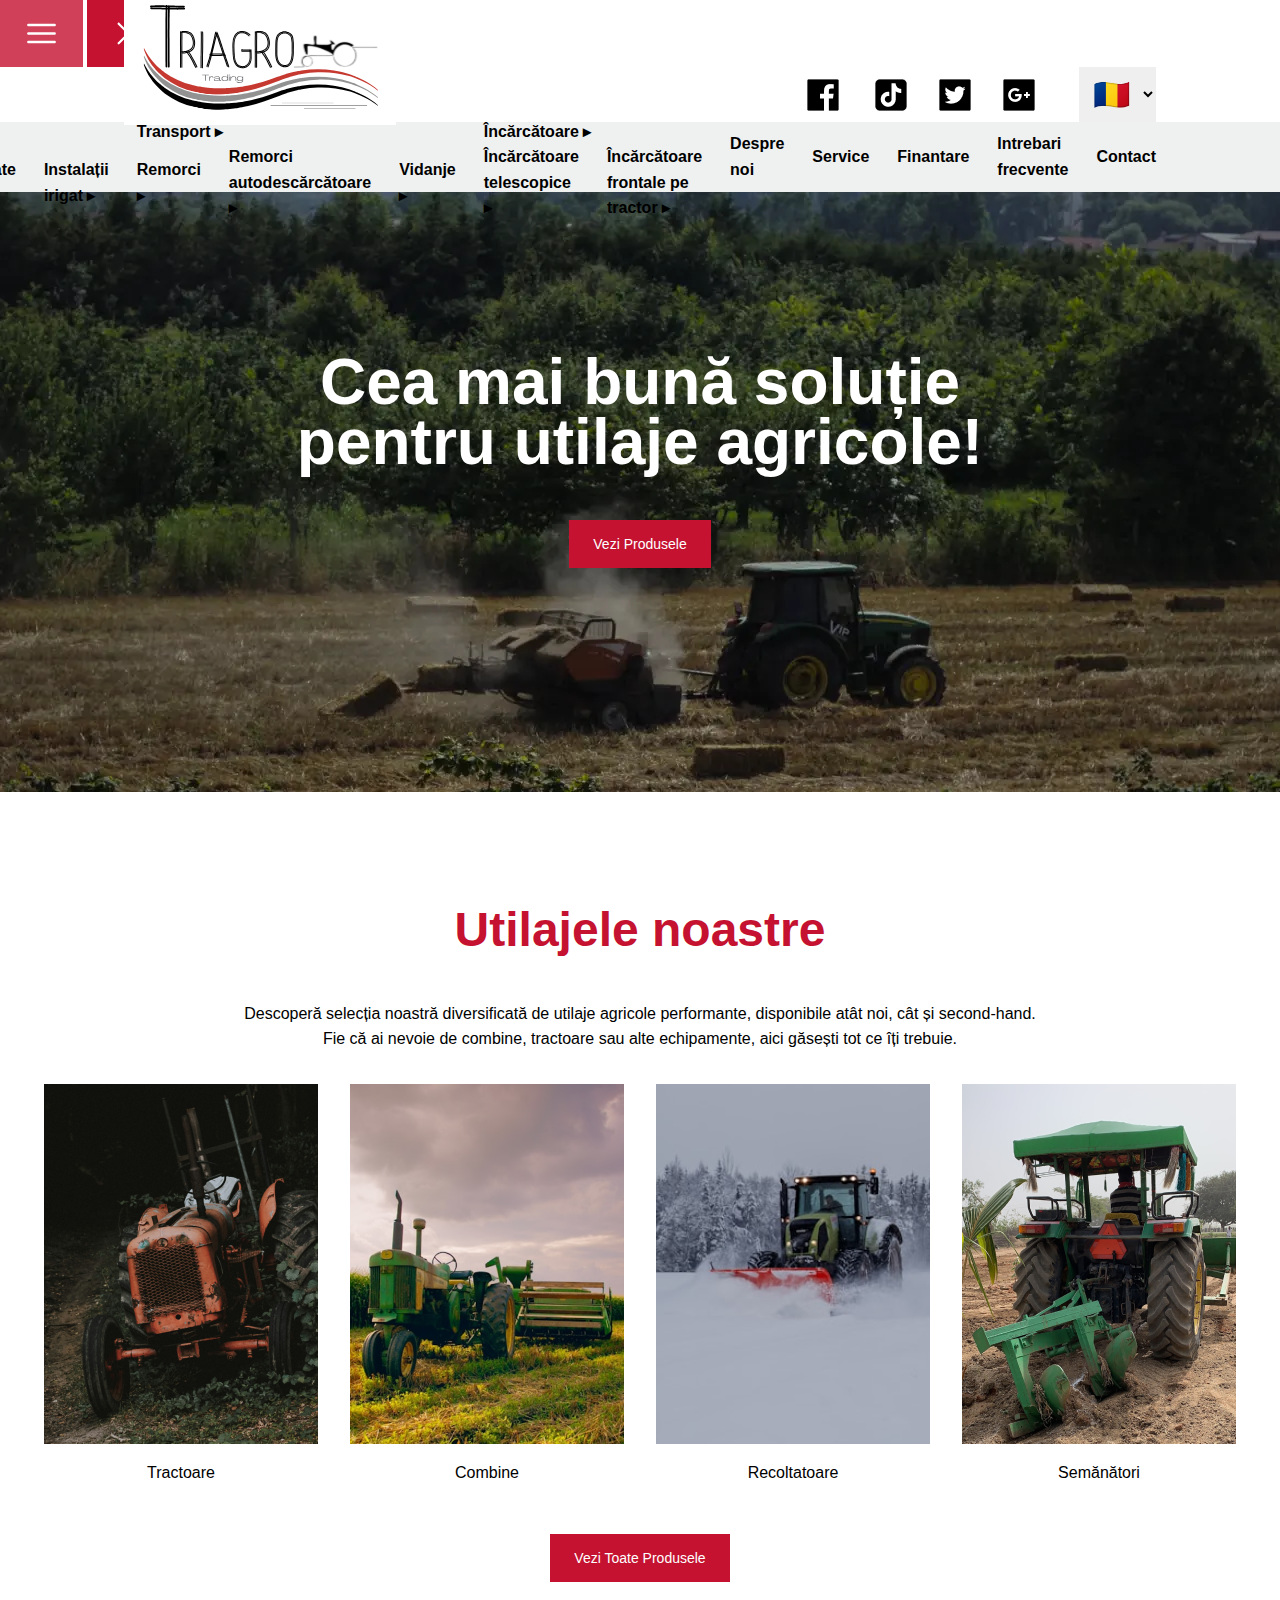
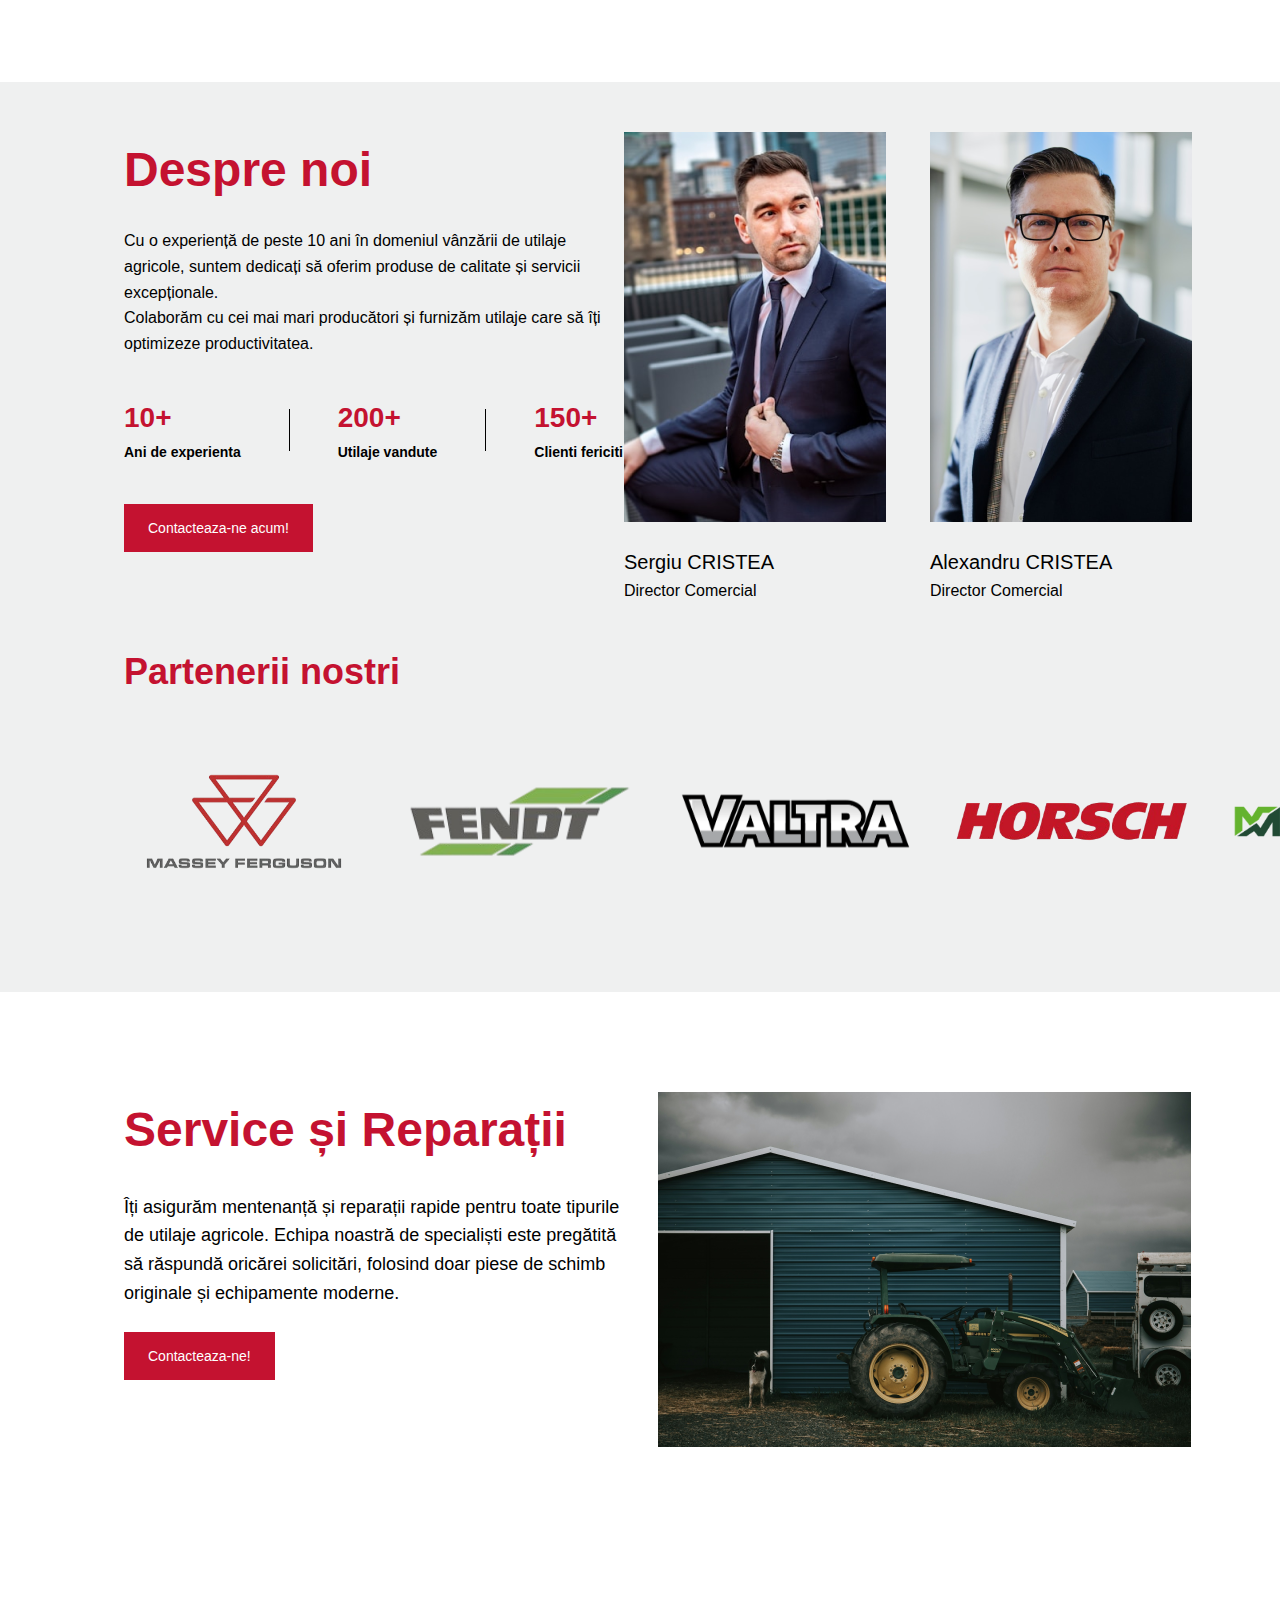
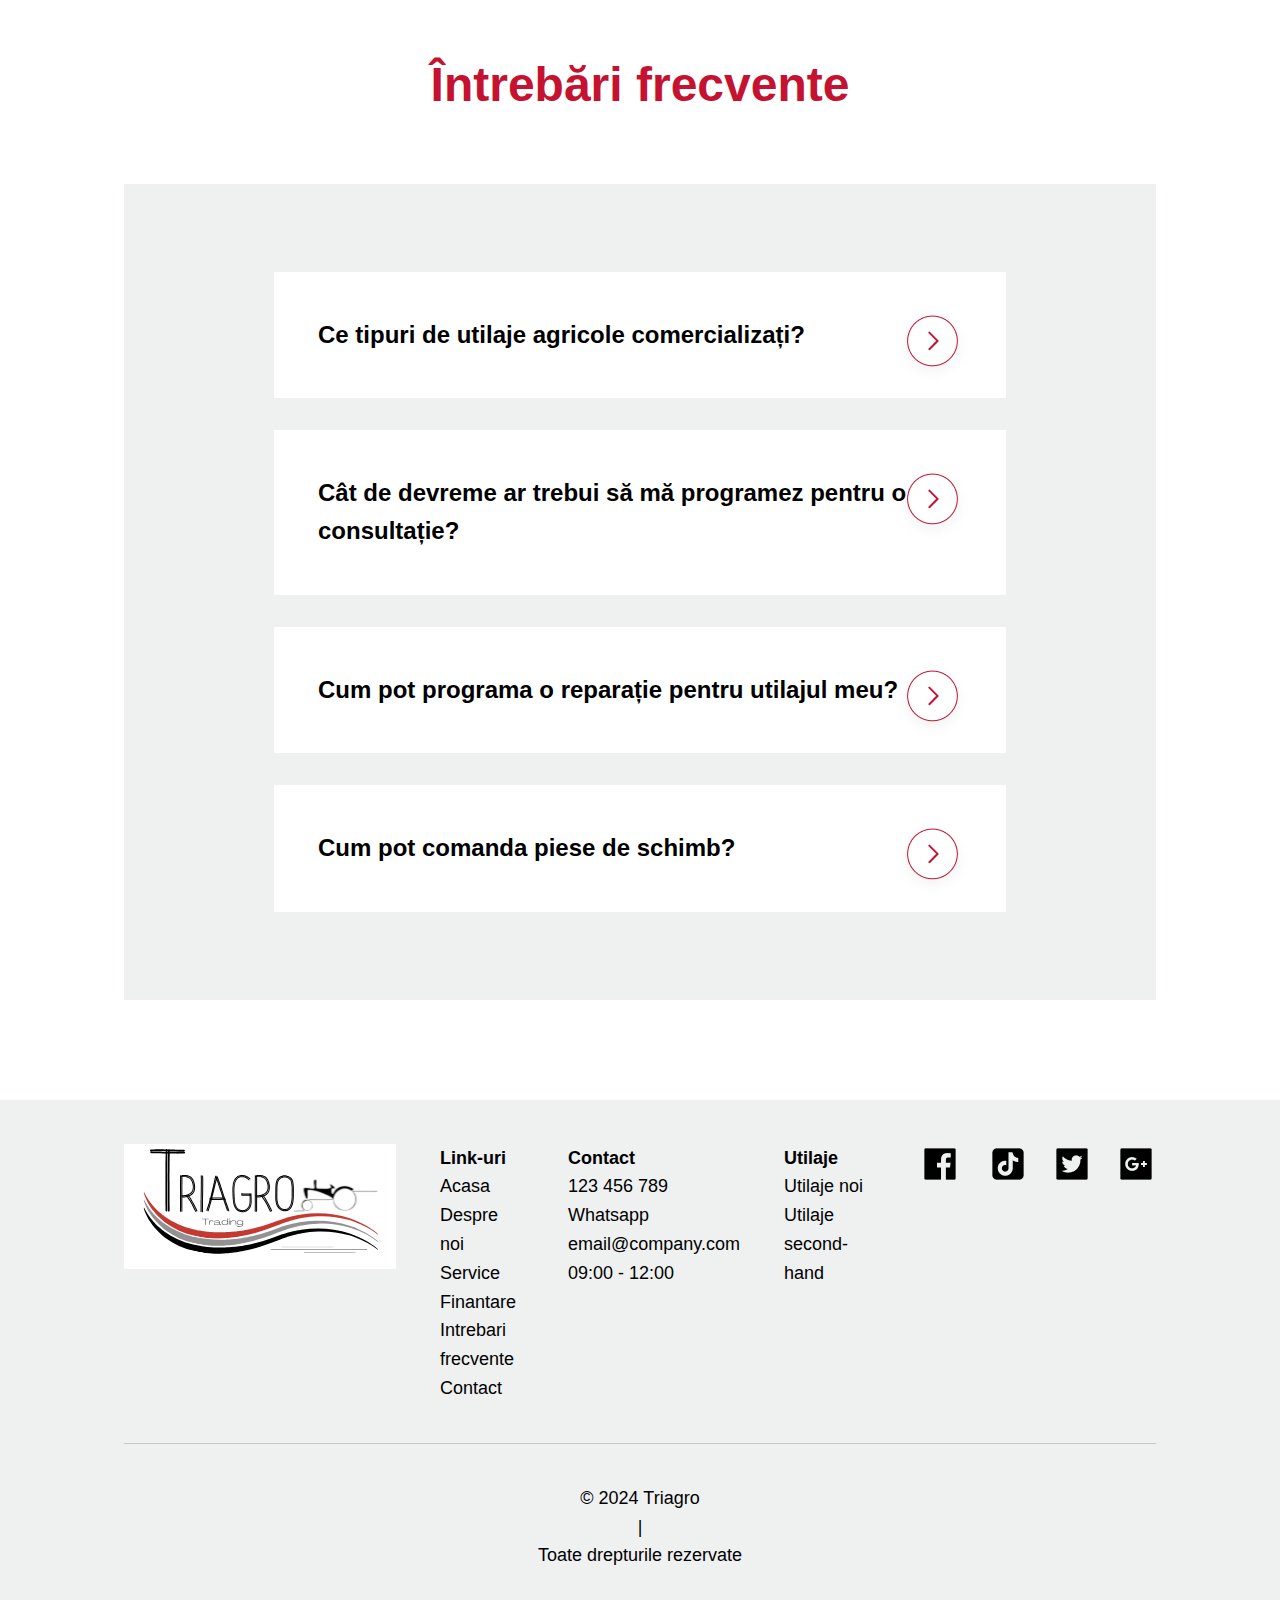
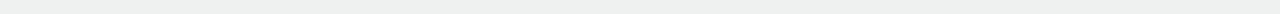
<file: index.html>
<!DOCTYPE html>
<html lang="en">
  <head>
    <meta charset="UTF-8" />
    <meta name="viewport" content="width=device-width, initial-scale=1.0" />
    <meta http-equiv="X-UA-Compatible" content="IE=edge" />
    <meta
      name="description"
      content="Descoperă tractoare, combine și unelte agricole noi și second hand de la TRAIGRO. Oferim soluții complete pentru agricultura ta, inclusiv servicii de service, piese de schimb și întreținere profesionistă. Alege calitate și expertiză!"
    />
    <meta
      name="keywords"
      content="tractoare, combine, unelte agricole, second hand, vânzare tractoare, piese, service tractoare, echipamente agricole, utilaje agricole, tractoare de vânzare, tractoare OLX, combine de recoltat, accesorii agricole, întreținere echipamente, vânzare piese tractor, utilaje second hand, oferte tractoare, tractoare noi"
    />
    <meta name="author" content="TRIAGRO" />
    <meta
      property="og:title"
      content="TRIAGRO - Vânzare Tractoare și Utilaje Agricole"
    />
    <meta
      property="og:description"
      content="Explorează tractoare, combine și unelte agricole noi și second hand. Servicii complete de service și piese de schimb."
    />
    <meta
      property="og:image"
      content="https://www.triagro.ro/images/og-image.jpg"
    />
    <meta property="og:url" content="https://www.triagro.ro" />
    <meta property="og:type" content="website" />

    <link rel="icon" type="image/svg+xml" href="/favicon.svg" />
    <link rel="icon" type="image/png" href="/favicon.png" />

    <link rel="stylesheet" href="css/reset.css" />
    <link rel="stylesheet" href="css/styles.css" />
    <link rel="manifest" href="/site.webmanifest" />

    <title>TRIAGRO - Tractoare și Unelte Agricole de Calitate</title>
  </head>
  <body>
    <!-- Header section -->
    <header>
      <div class="header-logo">
        <a href="#">
          <img
            src="./images/icons/logo.svg"
            alt="Triagro logo"
            id="logo-header"
            class="nav-logo-container"
          />
        </a>
      </div>
      <div class="hamburger-menu">
        <button class="hamburger-menu-icon" id="burger">
          <img
            id="icon-hamburger"
            src="/images/icons/burger.svg"
            alt="Hamburger Menu"
          />
        </button>
        <button class="close-menu-icon" id="burger">
          <img id="icon-close" src="/images/icons/ph_x.svg" alt="Close Menu" />
        </button>
      </div>
      <div class="header-top">
        <div class="icons-container">
          <a href="https://facebook.com/" target="_blank">
            <img src="./images/icons/facebook.webp" alt="facebook" />
          </a>
          <a href="https://www.tiktok.com/" target="_blank">
            <img src="./images/icons/tiktok.webp" alt="tik-tok" />
          </a>
          <a href="https://x.com/" target="_blank">
            <img src="./images/icons/twitter.webp" alt="twitter" />
          </a>
          <a href="https://google.com/" target="_blank">
            <img src="./images/icons/google.webp" alt="google" />
          </a>
        </div>

        <div class="language-container">
          <label for="language">Choose a language</label>
          <select
            name="language"
            id="language"
            aria-label="label for the select"
          >
            <option value="RO">🇷🇴</option>
            <option value="DE">🇩🇪</option>
            <option value="UK">🇬🇧</option>
          </select>
        </div>
      </div>
      <div class="header-bot">
        <nav class="navbar">
          <ul
            aria-label="Meniul principal de navigare"
            class="nav__links__list"
          >
            <li><a href="#acasa" aria-label="Sectiune acasa">Acasa</a></li>
            <li id="utilaje-li">
              <a href="#utilaje" aria-label="Sectiune utilaje" id="utilaje-link"
                >Utilaje ▾</a
              >
              <ul>
                <li>
                  <a href="#tractoareMF"
                    >Tractoare premium second-hand Massey Ferguson
                    <span class="arrow"></span>
                  </a>
                  <ul>
                    <li>
                      <a href="#MF8700S"
                        >MF 8700S <span class="arrow"></span
                      ></a>
                      <ul>
                        <li>
                          <a href="product.html?productId=P00000">MF 8727S</a>
                        </li>
                        <li>
                          <a href="product.html?productId=P00001">MF 8730S</a>
                        </li>
                        <li>
                          <a href="product.html?productId=P00002">MF 8735S</a>
                        </li>
                        <li>
                          <a href="product.html?productId=P00003">MF 8740S</a>
                        </li>
                      </ul>
                    </li>
                    <li>
                      <a href="#MF8S">MF 8S <span class="arrow"></span></a>
                      <ul>
                        <li>
                          <a href="product.html?productId=P00004"
                            >MF 8S.205 DYNA-7</a
                          >
                        </li>
                        <li>
                          <a href="product.html?productId=P00005"
                            >MF 8S.205 DYNA-VT</a
                          >
                        </li>
                        <li>
                          <a href="product.html?productId=P00006">MF 8S.225</a>
                        </li>
                        <li>
                          <a href="product.html?productId=P00007"
                            >MF 8S.265 DYNA-7</a
                          >
                        </li>

                        <li>
                          <a href="product.html?productId=P00008"
                            >MF 8S.265 DYNA-VT</a
                          >
                        </li>

                        <li>
                          <a href="product.html?productId=P00009">MF 8S.285</a>
                        </li>

                        <li>
                          <a href="product.html?productId=P00010">MF 8S.305</a>
                        </li>
                      </ul>
                    </li>
                    <li>
                      <a href="#MF7S">MF 7S <span class="arrow"></span></a>
                      <ul>
                        <li>
                          <a href="product.html?productId=P00012">MF 7S.165 </a>
                        </li>
                        <li>
                          <a href="product.html?productId=P00013">MF 7S.180 </a>
                        </li>
                        <li>
                          <a href="product.html?productId=P00014">MF 7S.190 </a>
                        </li>
                        <li>
                          <a href="product.html?productId=P00015">MF 7S.210 </a>
                        </li>
                      </ul>
                    </li>
                    <li>
                      <a href="#MF6S">MF 6S <span class="arrow"></span></a>
                      <ul>
                        <li>
                          <a href="product.html?productId=P00016">MF 6S.135 </a>
                        </li>
                        <li>
                          <a href="product.html?productId=P00017">MF 6S.145 </a>
                        </li>
                        <li>
                          <a href="product.html?productId=P00018">MF 6S.155 </a>
                        </li>
                        <li>
                          <a href="product.html?productId=P00019"
                            >MF 6S.165 DYNA-6
                          </a>
                        </li>

                        <li>
                          <a href="product.html?productId=P00020"
                            >MF 6S.165 DYNA-VT
                          </a>
                        </li>
                        <li>
                          <a href="product.html?productId=P00021"
                            >MF 6S.180 DYNA-6
                          </a>
                        </li>
                        <li>
                          <a href="product.html?productId=P00022"
                            >MF 6S.180 DYNA-VT
                          </a>
                        </li>
                      </ul>
                    </li>
                    <li>
                      <a href="#MF5S">MF 5S <span class="arrow"></span></a>
                      <ul>
                        <li>
                          <a href="product.html?productId=P00023">MF 5S.105 </a>
                        </li>
                        <li>
                          <a href="product.html?productId=P00024">MF 5S.115 </a>
                        </li>
                        <li>
                          <a href="product.html?productId=P00025">MF 5S.125 </a>
                        </li>
                        <li>
                          <a href="product.html?productId=P00026">MF 5S.135 </a>
                        </li>
                      </ul>
                    </li>
                    <li>
                      <a href="#MF5700M"
                        >MF 5700M <span class="arrow"></span
                      ></a>
                      <ul>
                        <li>
                          <a href="product.html?productId=P00027">MF 5710M </a>
                        </li>
                        <li>
                          <a href="product.html?productId=P00028">MF 5711M </a>
                        </li>
                        <li>
                          <a href="product.html?productId=P00029">MF 5713M </a>
                        </li>
                      </ul>
                    </li>
                  </ul>
                </li>
                <li>
                  <a href="#combineMF"
                    >Combine premium second-hand Massey Ferguson
                    <span class="arrow"></span>
                  </a>
                  <ul>
                    <li>
                      <a href="#MFACTIVA"
                        >MF ACTIVA <span class="arrow"></span
                      ></a>
                      <ul>
                        <li>
                          <a href="product.html?productId=P00030">MF 7342 </a>
                        </li>
                        <li>
                          <a href="product.html?productId=P00031">MF 7343 </a>
                        </li>
                        <li>
                          <a href="product.html?productId=P00032">MF 7344 </a>
                        </li>
                      </ul>
                    </li>
                    <li>
                      <a href="#MFBETA">MF BETA <span class="arrow"></span></a>
                      <ul>
                        <li>
                          <a href="product.html?productId=P00033"
                            >MF 7360 AL4
                          </a>
                        </li>
                      </ul>

                      <!-- TO CONTINUE HERE -->
                    </li>
                  </ul>
                </li>

                <li>
                  <a href="#hedere"
                    >Hedere de recoltat
                    <span class="arrow"></span>
                  </a>
                  <ul>
                    <li>
                      <a href="#hederepaioase"
                        >Hedere păioase MF <span class="arrow"></span
                      ></a>
                      <!-- Add UL here -->
                    </li>
                    <li>
                      <a href="#hedereporumb"
                        >Hedere porumb Ziegler <span class="arrow"></span
                      ></a>
                      <ul>
                        <li>
                          <a href="">6 RANDURI</a>
                        </li>
                        <li>
                          <a href="">8 RANDURI</a>
                        </li>
                        <li>
                          <a href="">12 RANDURI</a>
                        </li>
                      </ul>
                    </li>
                  </ul>
                </li>

                <li>
                  <a href="#hedere"
                    >Utilaje zootehnie
                    <span class="arrow"></span>
                  </a>
                  <ul>
                    <li>
                      <a href="#hederepaioase"
                        >Prese de baloți rotunzi <span class="arrow"></span
                      ></a>
                      <!-- Add UL here -->
                    </li>
                    <li>
                      <a href="#hedereporumb"
                        >Prese de baloți paralelipipedice
                        <span class="arrow"></span
                      ></a>
                      <!-- Add UL here -->
                    </li>

                    <li>
                      <a href="#hedereporumb"
                        >Greble de adunat <span class="arrow"></span
                      ></a>
                      <!-- Add UL here -->
                    </li>

                    <li>
                      <a href="#hedereporumb"
                        >Remorci furajare <span class="arrow"></span
                      ></a>
                      <!-- Add UL here -->
                    </li>
                  </ul>
                </li>

                <li>
                  <a href="#hedere"
                    >Utilaje prelucrare sol
                    <span class="arrow"></span>
                  </a>
                  <ul>
                    <li>
                      <a href="#hederepaioase"
                        >Pluguri <span class="arrow"></span
                      ></a>
                      <!-- Add UL here -->
                    </li>
                    <li>
                      <a href="#hedereporumb"
                        >Discuri <span class="arrow"></span
                      ></a>
                      <!-- Add UL here -->
                    </li>

                    <li>
                      <a href="#hedereporumb"
                        >Combinatoare/cultivatoare <span class="arrow"></span
                      ></a>
                      <!-- Add UL here -->
                    </li>

                    <li>
                      <a href="#hedereporumb"
                        >Scarificatoare <span class="arrow"></span
                      ></a>
                      <!-- Add UL here -->
                    </li>
                  </ul>
                </li>

                <li>
                  <a href="#hedere"
                    >Semănători
                    <span class="arrow"></span>
                  </a>
                  <ul>
                    <li>
                      <a href="#hederepaioase"
                        >Semănători păioase <span class="arrow"></span
                      ></a>
                      <!-- Add UL here -->
                    </li>
                    <li>
                      <a href="#hedereporumb"
                        >Semănători prășitoare <span class="arrow"></span
                      ></a>
                      <!-- Add UL here -->
                    </li>
                  </ul>
                </li>

                <li>
                  <a href="#hedere"
                    >Protecția plantelor
                    <span class="arrow"></span>
                  </a>
                  <ul>
                    <li>
                      <a href="#hederepaioase"
                        >Distribuitoare îngrășăminte <span class="arrow"></span
                      ></a>
                      <!-- Add UL here -->
                    </li>
                    <li>
                      <a href="#hedereporumb"
                        >Mașini de erbicidat <span class="arrow"></span
                      ></a>
                      <!-- Add UL here -->
                    </li>

                    <li>
                      <a href="#hedereporumb"
                        >Autopropulsate de erbicidat <span class="arrow"></span
                      ></a>
                      <!-- Add UL here -->
                    </li>

                    <li>
                      <a href="#hedereporumb"
                        >Instalații irigat <span class="arrow"></span
                      ></a>
                      <!-- Add UL here -->
                    </li>
                  </ul>
                </li>

                <li>
                  <a href="#hedere"
                    >Transport
                    <span class="arrow"></span>
                  </a>
                  <ul>
                    <li>
                      <a href="#hederepaioase"
                        >Remorci <span class="arrow"></span
                      ></a>
                      <!-- Add UL here -->
                    </li>
                    <li>
                      <a href="#hedereporumb"
                        >Remorci autodescărcătoare <span class="arrow"></span
                      ></a>
                      <!-- Add UL here -->
                    </li>

                    <li>
                      <a href="#hedereporumb"
                        >Vidanje <span class="arrow"></span
                      ></a>
                      <!-- Add UL here -->
                    </li>
                  </ul>
                </li>

                <li>
                  <a href="#hedere"
                    >Încărcătoare
                    <span class="arrow"></span>
                  </a>
                  <ul>
                    <li>
                      <a href="#hederepaioase"
                        >Încărcătoare telescopice <span class="arrow"></span
                      ></a>
                      <!-- Add UL here -->
                    </li>
                    <li>
                      <a href="#hedereporumb"
                        >Încărcătoare frontale pe tractor
                        <span class="arrow"></span
                      ></a>
                      <!-- Add UL here -->
                    </li>
                  </ul>
                </li>
              </ul>
            </li>
            <li>
              <a href="#despre" aria-label="Sectiune despre noi">Despre noi</a>
            </li>
            <li>
              <a href="#service" aria-label="Sectiune service">Service</a>
            </li>
            <li>
              <a href="#finantare" aria-label="Sectiune finantare">Finantare</a>
            </li>
            <li>
              <a href="#intrebari" aria-label="Sectiune intrebari frecvente"
                >Intrebari frecvente</a
              >
            </li>
            <li>
              <a href="#contact" aria-label="Sectiune contact">Contact</a>
            </li>
          </ul>
        </nav>
      </div>
    </header>

    <main id="main" aria-labelledby="main-title">
      <section id="acasa" role="region" aria-labelledby="acasa-title">
        <h1 id="main-title">Cea mai bună soluție pentru utilaje agricole!</h1>
        <button onclick="location.href='products.html'" type="button">
          Vezi Produsele
        </button>
      </section>

      <section id="utilaje" role="region" aria-labelledby="utilaje-title">
        <h2 id="utilaje-title">Utilajele noastre</h2>
        <div id="utilaje-p">
          <p>
            Descoperă selecția noastră diversificată de utilaje agricole
            performante, disponibile atât noi, cât și second-hand.
          </p>
          <p>
            Fie că ai nevoie de combine, tractoare sau alte echipamente, aici
            găsești tot ce îți trebuie.
          </p>
        </div>

        <div class="utilaje-toate">
          <div class="utilaj">
            <img src="/images/tractoare.png" alt="" />
            <p>Tractoare</p>
          </div>
          <div class="utilaj">
            <img src="/images/combine.png" alt="" />
            <p>Combine</p>
          </div>
          <div class="utilaj">
            <img src="/images/rec.png" alt="" />
            <p>Recoltatoare</p>
          </div>
          <div class="utilaj">
            <img src="/images/semanatori.png" alt="" />
            <p>Semănători</p>
          </div>
        </div>
        <button onclick="location.href='products.html'" type="button">
          Vezi Toate Produsele
        </button>
      </section>

      <section id="despre" role="region" aria-labelledby="despre-title">
        <div class="despre-top">
          <div class="despre-left">
            <h2 id="despre-title">Despre noi</h2>
            <div class="despre-text">
              <p>
                Cu o experiență de peste 10 ani în domeniul vânzării de utilaje
                agricole, suntem dedicați să oferim produse de calitate și
                servicii excepționale.
              </p>
              <p>
                Colaborăm cu cei mai mari producători și furnizăm utilaje care
                să îți optimizeze productivitatea.
              </p>
            </div>

            <div class="despre-stats">
              <div class="despre-stat">
                <p class="despre-nr">10+</p>
                <p class="despre-stat-text">Ani de experienta</p>
              </div>
              <div class="despre-stats-line"></div>
              <div class="despre-stat">
                <p class="despre-nr">200+</p>
                <p class="despre-stat-text">Utilaje vandute</p>
              </div>
              <div class="despre-stats-line"></div>
              <div class="despre-stat">
                <p class="despre-nr">150+</p>
                <p class="despre-stat-text">Clienti fericiti</p>
              </div>
            </div>
            <button onclick="window.open('tel:900300400');">
              Contacteaza-ne acum!
            </button>
          </div>
          <div class="despre-right">
            <div class="despre-person">
              <img src="/images/despre1.png" alt="" />
              <div class="despre-person-all">
                <p class="despre-nume">Sergiu CRISTEA</p>
                <p class="despre-position">Director Comercial</p>
              </div>
            </div>
            <div class="despre-person">
              <img src="/images/despre2.png" alt="" />
              <div class="despre-person-all">
                <p class="despre-nume">Alexandru CRISTEA</p>
                <p class="despre-position">Director Comercial</p>
              </div>
            </div>
          </div>
        </div>
        <section id="parteneri" role="region" aria-labelledby="parteneri-title">
          <h2 id="parteneri-title">Partenerii nostri</h2>
          <div class="scroller" data-speed="fast">
            <ul class="tag-list scroller__inner">
              <li><img src="/images/MF.png" alt="" /></li>
              <li><img src="/images/par2.png" alt="" /></li>
              <li><img src="/images/par3.png" alt="" /></li>
              <li><img src="/images/par4.png" alt="" /></li>
              <li><img src="/images/par5.png" alt="" /></li>
            </ul>
          </div>
        </section>
      </section>

      <section id="service" role="region" aria-labelledby="service-title">
        <div class="service-left">
          <h2 id="contact-title">Service și Reparații</h2>
          <p>
            Îți asigurăm mentenanță și reparații rapide pentru toate tipurile de
            utilaje agricole. Echipa noastră de specialiști este pregătită să
            răspundă oricărei solicitări, folosind doar piese de schimb
            originale și echipamente moderne.
          </p>
          <button onclick="window.open('tel:900300400');">
            Contacteaza-ne!
          </button>
        </div>
        <img src="/images/serv.png" alt="" />
      </section>

      <section id="intrebari">
        <h2>Întrebări frecvente</h2>
        <div class="intrebari__cards">
          <div class="intrebari__card">
            <img
              src="./images/arrow-right-q.png"
              alt=""
              class="arrow-right-q"
            />
            <img
              src="./images/arrow-down-q.png"
              alt=""
              class="arrow-down-q invisible"
            />

            <h3>Ce tipuri de utilaje agricole comercializați?</h3>
            <p class="invisible intrebari-answer">
              Tarifele pentru diferitele servicii variază. Pentru a obține
              informații exacte și actualizate despre tarifele fiecărui serviciu
              în parte, vă recomandăm să contactați direct biroul nostru
              telefonic sau să programați o consultație. Echipa noastră va fi
              bucuroasă să vă ofere toate detaliile necesare.
            </p>
          </div>
          <div class="intrebari__card">
            <img
              src="./images/arrow-right-q.png"
              alt=""
              class="arrow-right-q"
            />
            <img
              src="./images/arrow-down-q.png"
              alt=""
              class="arrow-down-q invisible"
            />

            <h3>
              Cât de devreme ar trebui să mă programez pentru o consultație?
            </h3>
            <p class="invisible intrebari-answer">
              Cât de devreme ar trebui să vă programați pentru o consultație
              depinde de disponibilitatea noastră și de tipul serviciului
              solicitat. În general, este recomandat să vă programați cât mai
              devreme posibil pentru a vă asigura că obțineți un interval
              convenabil.
            </p>
          </div>
          <div class="intrebari__card">
            <img
              src="./images/arrow-right-q.png"
              alt=""
              class="arrow-right-q"
            />
            <img
              src="./images/arrow-down-q.png"
              alt=""
              class="arrow-down-q invisible"
            />

            <h3>Cum pot programa o reparație pentru utilajul meu?</h3>
            <p class="invisible intrebari-answer">
              Tarifele pentru diferitele servicii variază. Pentru a obține
              informații exacte și actualizate despre tarifele fiecărui serviciu
              în parte, vă recomandăm să contactați direct biroul nostru
              telefonic sau să programați o consultație. Echipa noastră va fi
              bucuroasă să vă ofere toate detaliile necesare.
            </p>
          </div>
          <div class="intrebari__card">
            <img
              src="./images/arrow-right-q.png"
              alt=""
              class="arrow-right-q"
            />
            <img
              src="./images/arrow-down-q.png"
              alt=""
              class="arrow-down-q invisible"
            />

            <h3>Cum pot comanda piese de schimb?</h3>
            <p class="invisible intrebari-answer">
              Tarifele pentru diferitele servicii variază. Pentru a obține
              informații exacte și actualizate despre tarifele fiecărui serviciu
              în parte, vă recomandăm să contactați direct biroul nostru
              telefonic sau să programați o consultație. Echipa noastră va fi
              bucuroasă să vă ofere toate detaliile necesare.
            </p>
          </div>
        </div>
      </section>
    </main>

    <footer>
      <div class="footer-container">
        <img src="/images/icons/logo.svg" alt="" />
        <div class="footer-links">
          <p>Link-uri</p>
          <ul>
            <li><a href="#acasa" aria-label="Sectiune acasa">Acasa</a></li>
            <li>
              <a href="#despre" aria-label="Sectiune despre noi">Despre noi</a>
            </li>
            <li>
              <a href="#service" aria-label="Sectiune service">Service</a>
            </li>
            <li>
              <a href="#finantare" aria-label="Sectiune finantare">Finantare</a>
            </li>
            <li>
              <a href="#intrebari" aria-label="Sectiune intrebari frecvente"
                >Intrebari frecvente</a
              >
            </li>
            <li>
              <a href="#contact" aria-label="Sectiune contact">Contact</a>
            </li>
          </ul>
        </div>
        <div class="footer-contact">
          <p>Contact</p>
          <p>123 456 789</p>
          <p>Whatsapp</p>
          <p>email@company.com</p>
          <p>09:00 - 12:00</p>
        </div>
        <div class="footer-utilaje">
          <p>Utilaje</p>
          <ul>
            <li>
              <a href="#utilaje" aria-label="Sectiune utilaje">Utilaje noi</a>
            </li>
            <li>
              <a href="#utilaje" aria-label="Sectiune utilaje"
                >Utilaje second-hand</a
              >
            </li>
          </ul>
        </div>
        <div class="footer-socials">
          <div class="icons-container">
            <a href="https://facebook.com/" target="_blank">
              <img src="./images/icons/facebook.webp" alt="facebook" />
            </a>
            <a href="https://www.tiktok.com/" target="_blank">
              <img src="./images/icons/tiktok.webp" alt="tik-tok" />
            </a>
            <a href="https://x.com/" target="_blank">
              <img src="./images/icons/twitter.webp" alt="twitter" />
            </a>
            <a href="https://google.com/" target="_blank">
              <img src="./images/icons/google.webp" alt="google" />
            </a>
          </div>
        </div>
      </div>
      <div id="footer-copyright">
        <p>&copy; 2024 Triagro</p>
        <p class="footer-line">&nbsp;|&nbsp;</p>
        <p>Toate drepturile rezervate</p>
      </div>
    </footer>

    <script defer src="js/main.js"></script>
  </body>
</html>
</file>
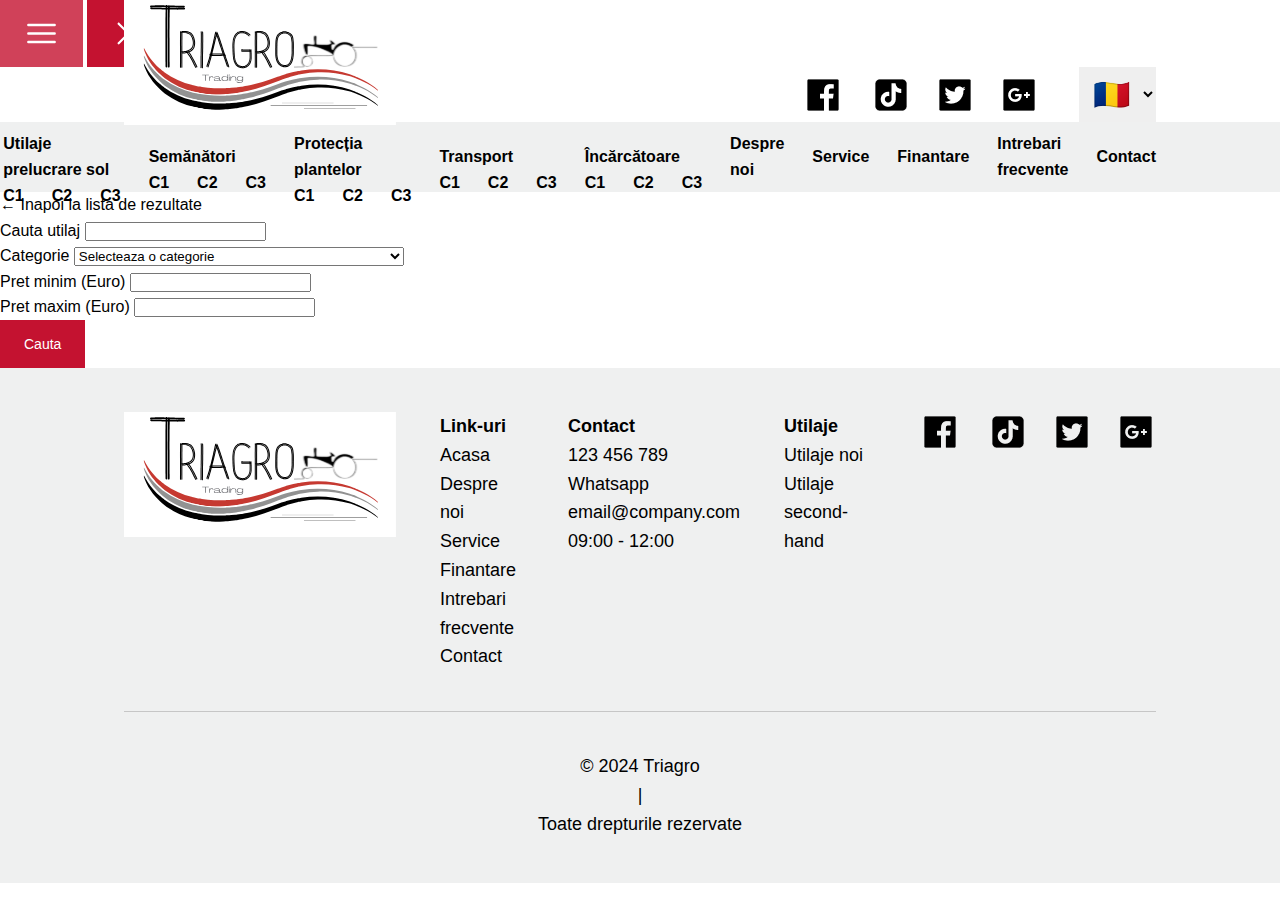
<file: products.html>
<!DOCTYPE html>
<html lang="en">
  <head>
    <meta charset="UTF-8" />
    <meta name="viewport" content="width=device-width, initial-scale=1.0" />
    <meta http-equiv="X-UA-Compatible" content="IE=edge" />

    <!-- SEO Meta Tags -->
    <meta name="description" content="Brief description of your website." />
    <meta name="keywords" content="keywords, related, to, your, content" />
    <meta name="author" content="Your Name" />

    <!-- Open Graph Meta Tags for Social Sharing -->
    <meta property="og:title" content="Your Website Title" />
    <meta
      property="og:description"
      content="Brief description of your website for social media."
    />
    <meta
      property="og:image"
      content="https://www.yourwebsite.com/images/og-image.jpg"
    />
    <!-- Ensure URL to image is absolute -->
    <meta property="og:url" content="https://www.yourwebsite.com" />
    <meta property="og:type" content="website" />
    <!-- Added type for better OG -->

    <!-- Twitter Card Meta Tags -->
    <meta name="twitter:card" content="summary_large_image" />
    <meta name="twitter:title" content="Your Website Title" />
    <meta
      name="twitter:description"
      content="Brief description of your website for Twitter."
    />
    <meta
      name="twitter:image"
      content="https://www.yourwebsite.com/images/twitter-image.jpg"
    />
    <!-- Ensure URL to image is absolute -->

    <!-- Favicon -->
    <!-- Favicon -->
    <link rel="icon" type="image/svg+xml" href="/favicon.svg" />
    <link rel="icon" type="image/png" href="/favicon.png" />

    <!-- Link Swiper's CSS -->
    <link
      rel="stylesheet"
      href="https://cdn.jsdelivr.net/npm/swiper@11/swiper-bundle.min.css"
    />

    <!-- Preload Important Resources (Performance Optimization) -->
    <link rel="preload" href="css/styles.css" as="style" />
    <link rel="preload" href="js/main.js" as="script" />

    <!-- CSS Reset -->
    <link rel="stylesheet" href="css/reset.css" />

    <!-- Main Stylesheet -->
    <link rel="stylesheet" href="css/styles.css" />
    <link rel="apple-touch-icon" sizes="180x180" href="/apple-touch-icon.png" />
    <link rel="icon" type="image/png" sizes="32x32" href="/favicon-32x32.png" />
    <link rel="icon" type="image/png" sizes="16x16" href="/favicon-16x16.png" />
    <link rel="manifest" href="/site.webmanifest" />
    <title>Triagro</title>
  </head>
  <body>
    <!-- Header section -->

    <header>
      <div class="header-logo">
        <a href="index.html">
          <img
            src="./images/icons/logo.svg"
            alt="Triagro logo"
            id="logo-header"
            class="nav-logo-container"
          />
        </a>
      </div>
      <div class="hamburger-menu">
        <button class="hamburger-menu-icon" id="burger">
          <img
            id="icon-hamburger"
            src="/images/icons/burger.svg"
            alt="Hamburger Menu"
          />
        </button>
        <button class="close-menu-icon" id="burger">
          <img id="icon-close" src="/images/icons/ph_x.svg" alt="Close Menu" />
        </button>
      </div>
      <div class="header-top">
        <div class="icons-container">
          <a href="https://facebook.com/" target="_blank">
            <img src="./images/icons/facebook.webp" alt="facebook" />
          </a>
          <a href="https://www.tiktok.com/" target="_blank">
            <img src="./images/icons/tiktok.webp" alt="tik-tok" />
          </a>
          <a href="https://x.com/" target="_blank">
            <img src="./images/icons/twitter.webp" alt="twitter" />
          </a>
          <a href="https://google.com/" target="_blank">
            <img src="./images/icons/google.webp" alt="google" />
          </a>
        </div>

        <div class="language-container">
          <label for="language">Choose a language</label>
          <select
            name="language"
            id="language"
            aria-label="label for the select"
          >
            <option value="RO">🇷🇴</option>
            <option value="DE">🇩🇪</option>
            <option value="UK">🇬🇧</option>
          </select>
        </div>
      </div>
      <div class="header-bot">
        <nav class="nav__links__list">
          <ul
            aria-label="Meniul principal de navigare"
            class="nav__links__list navbar"
          >
            <li><a href="#acasa" aria-label="Sectiune acasa">Acasa</a></li>
            <li>
              <a href="#utilaje" aria-label="Sectiune utilaje">Utilaje</a>

              <ul class="submenu">
                <li>
                  <a href="#tractoareMF"
                    >Tractoare premium second-hand Massey Ferguson</a
                  >
                  <ul class="submenu">
                    <li>
                      <a href="#MF8700S">MF 8700S</a>
                      <ul class="submenu">
                        <li>
                          <a href="product.html?productId=P00001">MF 8730S</a>
                        </li>
                        <li><a href="#MF8735S">MF 8735S</a></li>
                        <li><a href="#MF8740S">MF 8740S</a></li>
                      </ul>
                    </li>
                    <li>
                      <a href="#MF8S">MF 8S</a>
                      <ul class="submenu">
                        <li><a href="#MF8S.205">MF 8S.205</a></li>
                        <li><a href="#MF8S.265">MF 8S.265</a></li>
                        <li><a href="#MF8S.285">MF 8S.285</a></li>
                        <li><a href="#MF8S.305">MF 8S.305</a></li>
                      </ul>
                    </li>
                    <li>
                      <a href="#MF7S">MF 7S</a>
                      <ul class="submenu">
                        <li><a href="#MF7S.155">MF 7S.155</a></li>
                        <li><a href="#MF7S.165">MF 7S.165</a></li>
                        <li><a href="#MF7S.180">MF 7S.180</a></li>
                        <li><a href="#MF7S.190">MF 7S.190</a></li>
                        <li><a href="#MF7S.210">MF 7S.210</a></li>
                      </ul>
                    </li>
                    <li>
                      <a href="#MF6S">MF 6S</a>
                      <ul class="submenu">
                        <li><a href="#MF6S.135">MF 6S.135</a></li>
                        <li><a href="#MF6S.145">MF 6S.145</a></li>
                        <li><a href="#MF6S.155">MF 6S.155</a></li>
                        <li><a href="#MF6S.165">MF 6S.165</a></li>
                        <li><a href="#MF6S.180">MF 6S.180</a></li>
                      </ul>
                    </li>
                    <li>
                      <a href="#MF5S">MF 5S</a>
                      <ul class="submenu">
                        <li><a href="#MF5S.105">MF 5S.105</a></li>
                        <li><a href="#MF5S.115">MF 5S.115</a></li>
                        <li><a href="#MF5S.125">MF 5S.125</a></li>
                        <li><a href="#MF5S.135">MF 5S.135</a></li>
                        <li><a href="#MF5S.145">MF 5S.145</a></li>
                      </ul>
                    </li>
                    <li>
                      <a href="#MF5700M">MF 5700M</a>
                      <ul class="submenu">
                        <li><a href="#MF5709M">MF 5709M</a></li>
                        <li><a href="#MF5710M">MF 5710M</a></li>
                        <li><a href="#MF5711M">MF 5711M</a></li>
                        <li><a href="#MF5712M">MF 5712M</a></li>
                        <li><a href="#MF5713M">MF 5713M</a></li>
                      </ul>
                    </li>
                  </ul>
                </li>
                <li>
                  <a href="#combineMF"
                    >Combine premium second-hand Massey Ferguson</a
                  >
                  <ul class="submenu">
                    <li>
                      <a href="#MFACTIVA">MF ACTIVA</a>
                      <ul class="submenu">
                        <li><a href="#MF7342">MF 7342</a></li>
                        <li><a href="#MF7343">MF 7343</a></li>
                        <li><a href="#MF7344">MF 7344</a></li>
                      </ul>
                    </li>
                    <li>
                      <a href="#MFBETA">MF BETA</a>
                      <ul class="submenu">
                        <li><a href="#MF7360AL4">MF 7360 AL4</a></li>
                        <li><a href="#MF7360PLI">MF 7360 PLI</a></li>
                        <li><a href="#MF7360">MF 7360</a></li>
                      </ul>
                    </li>
                    <li>
                      <a href="#MFBETA">MF BETA</a>
                      <ul class="submenu">
                        <li><a href="#MF7360AL4">MF 7360 AL4</a></li>
                        <li><a href="#MF7360PLI">MF 7360 PLI</a></li>
                        <li><a href="#MF7360">MF 7360</a></li>
                      </ul>
                    </li>
                    <li>
                      <a href="#MFACTIVAS">MF ACTIVA S</a>
                      <ul class="submenu">
                        <li>
                          <a href="#MF7345PARALEVEL"
                            >MF 7345/MF 7345MCS/MF7345 PARALEVEL</a
                          >
                        </li>
                        <li>
                          <a href="#">MF 7347/MF7347MCS/ MF7345 PARALEVEL</a>
                        </li>
                      </ul>
                    </li>
                    <li>
                      <a href="#MFIDEAL">MF IDEAL</a>
                      <ul class="submenu">
                        <li>
                          <a href="#IDEAL7">MF IDEAL 7</a>
                        </li>
                        <li>
                          <a href="#IDEAL8">MF IDEAL 8</a>
                        </li>
                        <li>
                          <a href="#IDEAL9">MF IDEAL 9</a>
                        </li>
                      </ul>
                    </li>
                  </ul>
                </li>
                <li>
                  <a href="#c">Hedere de recoltat</a>
                  <ul class="submenu">
                    <li><a href="#c1">C1</a></li>
                    <li><a href="#c2">C2</a></li>
                    <li><a href="#c3">C3</a></li>
                  </ul>
                </li>
                <li>
                  <a href="#c">Utilaje zootehnie</a>
                  <ul class="submenu">
                    <li><a href="#c1">C1</a></li>
                    <li><a href="#c2">C2</a></li>
                    <li><a href="#c3">C3</a></li>
                  </ul>
                </li>
                <li>
                  <a href="#c">Utilaje prelucrare sol</a>
                  <ul class="submenu">
                    <li><a href="#c1">C1</a></li>
                    <li><a href="#c2">C2</a></li>
                    <li><a href="#c3">C3</a></li>
                  </ul>
                </li>
                <li>
                  <a href="#c">Semănători</a>
                  <ul class="submenu">
                    <li><a href="#c1">C1</a></li>
                    <li><a href="#c2">C2</a></li>
                    <li><a href="#c3">C3</a></li>
                  </ul>
                </li>
                <li>
                  <a href="#c">Protecția plantelor</a>
                  <ul class="submenu">
                    <li><a href="#c1">C1</a></li>
                    <li><a href="#c2">C2</a></li>
                    <li><a href="#c3">C3</a></li>
                  </ul>
                </li>
                <li>
                  <a href="#c">Transport</a>
                  <ul class="submenu">
                    <li><a href="#c1">C1</a></li>
                    <li><a href="#c2">C2</a></li>
                    <li><a href="#c3">C3</a></li>
                  </ul>
                </li>
                <li>
                  <a href="#c">Încărcătoare</a>
                  <ul class="submenu">
                    <li><a href="#c1">C1</a></li>
                    <li><a href="#c2">C2</a></li>
                    <li><a href="#c3">C3</a></li>
                  </ul>
                </li>
              </ul>
            </li>

            <li>
              <a href="#despre" aria-label="Sectiune despre noi">Despre noi</a>
            </li>
            <li>
              <a href="#service" aria-label="Sectiune service">Service</a>
            </li>
            <li>
              <a href="#finantare" aria-label="Sectiune finantare">Finantare</a>
            </li>
            <li>
              <a href="#intrebari" aria-label="Sectiune intrebari frecvente"
                >Intrebari frecvente</a
              >
            </li>
            <li>
              <a href="#contact" aria-label="Sectiune contact">Contact</a>
            </li>

            <!-- <li>
              <a href="#utilaje" aria-label="Sectiune utilaje" id="utilaje-nav"
                >Utilaje</a
              >
              <ul class="dropdown">
                <li>
                  <a href="#a">Tractoare premium second-hand Massey Ferguson</a>
                  <ul class="submenu">
                    <li>
                      <a href="#a1">A1</a>
                      <ul class="submenu">
                        <li><a href="#a11">A11</a></li>
                        <li><a href="#a12">A12</a></li>
                        <li><a href="#a13">A13</a></li>
                      </ul>
                    </li>
                    <li><a href="#a2">A2</a></li>
                    <li><a href="#a3">A3</a></li>
                  </ul>
                </li>
               
              </ul>
            </li> -->
          </ul>
        </nav>
      </div>
    </header>

    <main>
      <div>
        <div id="products"></div>
      </div>
      <h1 id="page-title"></h1>
      <p id="page-content"></p>
      <div class="back">
        <a href="index.html">← Inapoi la lista de rezultate</a>
      </div>

      <form id="utilajForm">
        <!-- Cauta Utilaj Input -->
        <div>
          <label for="cautaUtilaj">Cauta utilaj</label>
          <input type="text" id="cautaUtilaj" name="cautaUtilaj" />
        </div>

        <!-- Categorie Dropdown -->
        <div>
          <label for="categorie">Categorie</label>
          <select id="categorie" name="categorie">
            <option value="">Selecteaza o categorie</option>
            <option value="tractoare-premium">
              Tractoare Premium Second Hand Massey Ferguson
            </option>
            <option value="combine-premium">
              Combine Premium Second Hand Massey Ferguson
            </option>
            <option value="hedere">Hedere de Recoltat</option>
            <option value="zootehnie">Utilaje Zootehnie</option>
            <option value="prelucrare-sol">Utilaje Prelucrare Solul</option>
            <option value="semanatori">Semanatori</option>
            <option value="protectia-plantelor">Protectia Plantelor</option>
            <option value="transport">Transport</option>
            <option value="incarcatoare">Incarcatoare</option>
          </select>
        </div>

        <!-- Stare Radio Buttons -->
        <!-- <div class="formStare">
          <label>Stare</label>
          <div class="formStare-all">
            <div>
              <input
                type="radio"
                id="utilajeToate"
                name="stare"
                value="toate"
                required
                checked
              />
              <label for="utilajeToate">Toate</label>
            </div>
            <div>
              <input
                type="radio"
                id="utilajeNoi"
                name="stare"
                value="noi"
                required
              />
              <label for="utilajeNoi">Noi</label>
            </div>
            <div>
              <input
                type="radio"
                id="utilajeSecondHand"
                name="stare"
                value="second-hand"
                required
              />
              <label for="utilajeSecondHand">Second-Hand</label>
            </div>
          </div>
        </div> -->

        <!-- Pret (Euro) Input Fields -->
        <div>
          <label for="pretMin">Pret minim (Euro) </label>
          <input type="number" id="pretMin" name="pretMin" min="0" />
        </div>
        <div>
          <label for="pretMax">Pret maxim (Euro)</label>
          <input type="number" id="pretMax" name="pretMax" min="0" />
        </div>

        <!-- Submit Button -->
        <div>
          <button type="submit">Cauta</button>
        </div>
      </form>
    </main>
    <footer>
      <div class="footer-container">
        <img src="/images/icons/logo.svg" alt="" />
        <div class="footer-links">
          <p>Link-uri</p>
          <ul>
            <li><a href="#acasa" aria-label="Sectiune acasa">Acasa</a></li>
            <li>
              <a href="#despre" aria-label="Sectiune despre noi">Despre noi</a>
            </li>
            <li>
              <a href="#service" aria-label="Sectiune service">Service</a>
            </li>
            <li>
              <a href="#finantare" aria-label="Sectiune finantare">Finantare</a>
            </li>
            <li>
              <a href="#intrebari" aria-label="Sectiune intrebari frecvente"
                >Intrebari frecvente</a
              >
            </li>
            <li>
              <a href="#contact" aria-label="Sectiune contact">Contact</a>
            </li>
          </ul>
        </div>
        <div class="footer-contact">
          <p>Contact</p>
          <p>123 456 789</p>
          <p>Whatsapp</p>
          <p>email@company.com</p>
          <p>09:00 - 12:00</p>
        </div>
        <div class="footer-utilaje">
          <p>Utilaje</p>
          <ul>
            <li>
              <a href="#utilaje" aria-label="Sectiune utilaje">Utilaje noi</a>
            </li>
            <li>
              <a href="#utilaje" aria-label="Sectiune utilaje"
                >Utilaje second-hand</a
              >
            </li>
          </ul>
        </div>
        <div class="footer-socials">
          <div class="icons-container">
            <a href="https://facebook.com/" target="_blank">
              <img src="./images/icons/facebook.webp" alt="facebook" />
            </a>
            <a href="https://www.tiktok.com/" target="_blank">
              <img src="./images/icons/tiktok.webp" alt="tik-tok" />
            </a>
            <a href="https://x.com/" target="_blank">
              <img src="./images/icons/twitter.webp" alt="twitter" />
            </a>
            <a href="https://google.com/" target="_blank">
              <img src="./images/icons/google.webp" alt="google" />
            </a>
          </div>
        </div>
      </div>
      <div id="footer-copyright">
        <p>&copy; 2024 Triagro</p>
        <p class="footer-line">&nbsp;|&nbsp;</p>
        <p>Toate drepturile rezervate</p>
      </div>
    </footer>

    <script src="https://cdn.jsdelivr.net/npm/swiper@11/swiper-bundle.min.js"></script>
    <!-- Lazy Loading Scripts -->
    <script defer src="js/main.js"></script>
    <script defer src="js/products.js"></script>

    <!-- Defer loading of JS to improve performance -->
  </body>
</html>
</file>
<file: css/styles.css>
/* Variables */

:root {
  --crimson: #c41230;
  --white: #ffffff;
  --black: #000000;
  --gray: #eff0f0;
  --dgray: #c6c6c6;
}
/* General Styles */

body {
  max-width: 1440px;
  margin: 0 auto;

  font-family: "Arial", sans-serif;
}

/* Header */

#logo-header {
  position: absolute;
  left: 124px;
}

header {
  display: flex;
  flex-direction: column;
  position: relative;
}

.header-top {
  display: flex;
  align-items: center;
  justify-content: end;
  gap: 40px;
  padding-right: 124px;
}

.icons-container {
  display: flex;
  align-items: center;
  gap: 28px;
}

.icons-container a img:hover {
  filter: invert(19%) sepia(94%) saturate(3713%) hue-rotate(340deg)
    brightness(76%) contrast(102%);
  transition: filter 0.1s ease;
}

.language-container label {
  display: none;
}

.language-container select {
  padding: 10px;
  font-size: 30px;
  border: 0;
  outline: 0;
  cursor: pointer;
}

nav {
  background-color: var(--gray);
  height: 70px;
  display: flex;
  align-items: center;
  justify-content: end;
  padding-right: 124px;
}

nav ul {
  display: flex;
  gap: 28px;
  font-weight: 600;
  align-items: center;
  justify-content: end;
}

nav ul li:hover {
  color: var(--crimson);
  transition: color 0.3s ease;
}

/* Hero */

#acasa {
  background-image: url(/images/hero-img.webp);
  background-size: cover;
  background-position: center center;
  width: auto;
  height: 600px;
  color: var(--white);
  display: flex;
  align-items: center;
  flex-direction: column;
  gap: 48px;
}

#acasa h1 {
  font-size: 64px;
  text-align: center;
  width: 700px;
  line-height: 60px;
  margin-top: 160px;
}

button {
  padding: 16px 24px;
  background-color: var(--crimson);
  color: var(--white);
  font-size: 14px;
}

button:hover {
  background-color: rgba(196, 18, 48, 0.8);
  transition: background-color 0.3s ease;
}

/* Utilaje */

#utilaje {
  display: flex;
  flex-direction: column;
  align-items: center;
  justify-content: center;
  gap: 32px;
  padding: 100px 0;
}

h2 {
  font-size: 48px;
  color: var(--crimson);
}

.utilaje-toate {
  display: flex;
  gap: 32px;
  align-items: center;
}

.utilaj {
  align-items: center;
  display: flex;
  flex-direction: column;
  gap: 16px;
  padding-bottom: 16px;
  cursor: pointer;
}

#utilaje-p {
  font-size: 16px;
  text-align: center;
}

.utilaj:hover {
  box-shadow: 0 8px 15px rgba(0, 0, 0, 0.1);
  transition: box-shadow 0.3s ease;
}

.utilaj:hover img {
  filter: saturate(220%);
  transition: filter 0.3s ease;
}

/* Despre noi */

#despre {
  background-color: var(--gray);
  display: flex;
  flex-direction: column;
  align-items: start;
  gap: 40px;
}

.despre-top {
  width: 100%;
  display: flex;
  justify-content: space-between;
  padding: 50px 124px 0 124px;
}

.despre-left {
  display: flex;
  flex-direction: column;
  align-items: start;
  gap: 20px;
}

.despre-text {
  width: 500px;
}

.despre-stats {
  padding: 20px 0;
  display: flex;
  gap: 48px;
  align-items: center;
  justify-content: center;
}

.despre-stats-line {
  border-left: 1px solid var(--black);
  height: 42px;
}

.despre-nr {
  font-size: 28px;
  color: var(--crimson);
  font-weight: bold;
}

.despre-stat-text {
  font-size: 14px;
  font-weight: 600;
}

.despre-right {
  display: flex;
  gap: 44px;
}

.despre-person {
  display: flex;
  gap: 24px;
  flex-direction: column;
}

.despre-nume {
  font-size: 20px;
}

/* Parteneri */

#parteneri {
  display: flex;
  align-items: start;
  flex-direction: column;
  justify-content: center;
  overflow: hidden;
  padding: 0 124px 50px 124px;
}

#parteneri-title {
  font-size: 36px;
}

.parteneri-items {
  display: flex;
  align-items: center;
  gap: 20px;
  animation: scrolling 5s linear infinite;
  max-width: 1440px;
}

.parteneri-items img {
  width: 250px;
}

@keyframes scrolling {
  0% {
    transform: translateX(80%);
  }

  100% {
    transform: translateX(-20%);
  }
}

.scroller {
  max-width: 1192px;
}

.scroller__inner {
  display: flex;
  gap: 36px;
  align-items: center;
}

.scroller__inner img {
  width: 240px;
}

.scroller[data-animated="true"] {
  overflow: hidden;
}

.scroller[data-animated="true"] .scroller__inner {
  width: max-content;
  animation: scroll var(--_animation-duration, 40s)
    var(--_animation-direction, forwards) linear infinite;
}

.scroller[data-speed="fast"] {
  --_animation-duration: 20s;
}

@keyframes scroll {
  to {
    transform: translate(calc(-50% - 0.5rem));
  }
}

/* Service */

#service {
  display: flex;
  align-items: start;
  justify-content: space-between;
  gap: 24px;
  padding: 100px 124px;
}

.service-left {
  display: flex;
  flex-direction: column;
  gap: 24px;
  align-items: start;
}

.service-left p {
  width: 510px;
  font-size: 18px;
}

/* Intrebari */

/* Intrebari section */

#intrebari {
  display: flex;
  flex-direction: column;
  align-items: center;
  justify-content: center;
  gap: 60px;
  padding: 100px 124px;
}

.intrebari__cards {
  width: 100%;
  display: flex;
  flex-direction: column;
  padding: 88px 150px;
  gap: 32px;
  background-color: var(--gray);
}

.intrebari__card {
  background-color: var(--white);
  padding: 44px;
  display: flex;
  flex-direction: column;
  gap: 20px;
  position: relative;
}

.intrebari__card h3 {
  font-weight: 600;
  font-size: 24px;
}

.intrebari__card p {
  font-size: 20px;
  padding-right: 140px;
}

.arrow-right-q,
.arrow-down-q {
  position: absolute;
  top: 32px;
  right: 32px;
  cursor: pointer;
}

.invisible {
  display: none;
}
.visible {
  display: block;
}

/* Footer */

footer {
  background-color: var(--gray);
  padding: 44px 124px;
  display: flex;
  flex-direction: column;
  font-size: 18px;
  gap: 40px;
}

.footer-container {
  display: flex;
  align-items: start;
  justify-items: space-between;
  gap: 44px;
  border-bottom: 1px solid var(--dgray);
  padding-bottom: 40px;
}

.footer-container div p:first-of-type {
  font-weight: bold;
}

#footer-copyright {
  text-align: center;
}

.footer-links ul li a:hover,
.footer-utilaje ul li a:hover {
  color: var(--crimson);
  transition: color 0.4s ease;
}
</file>
